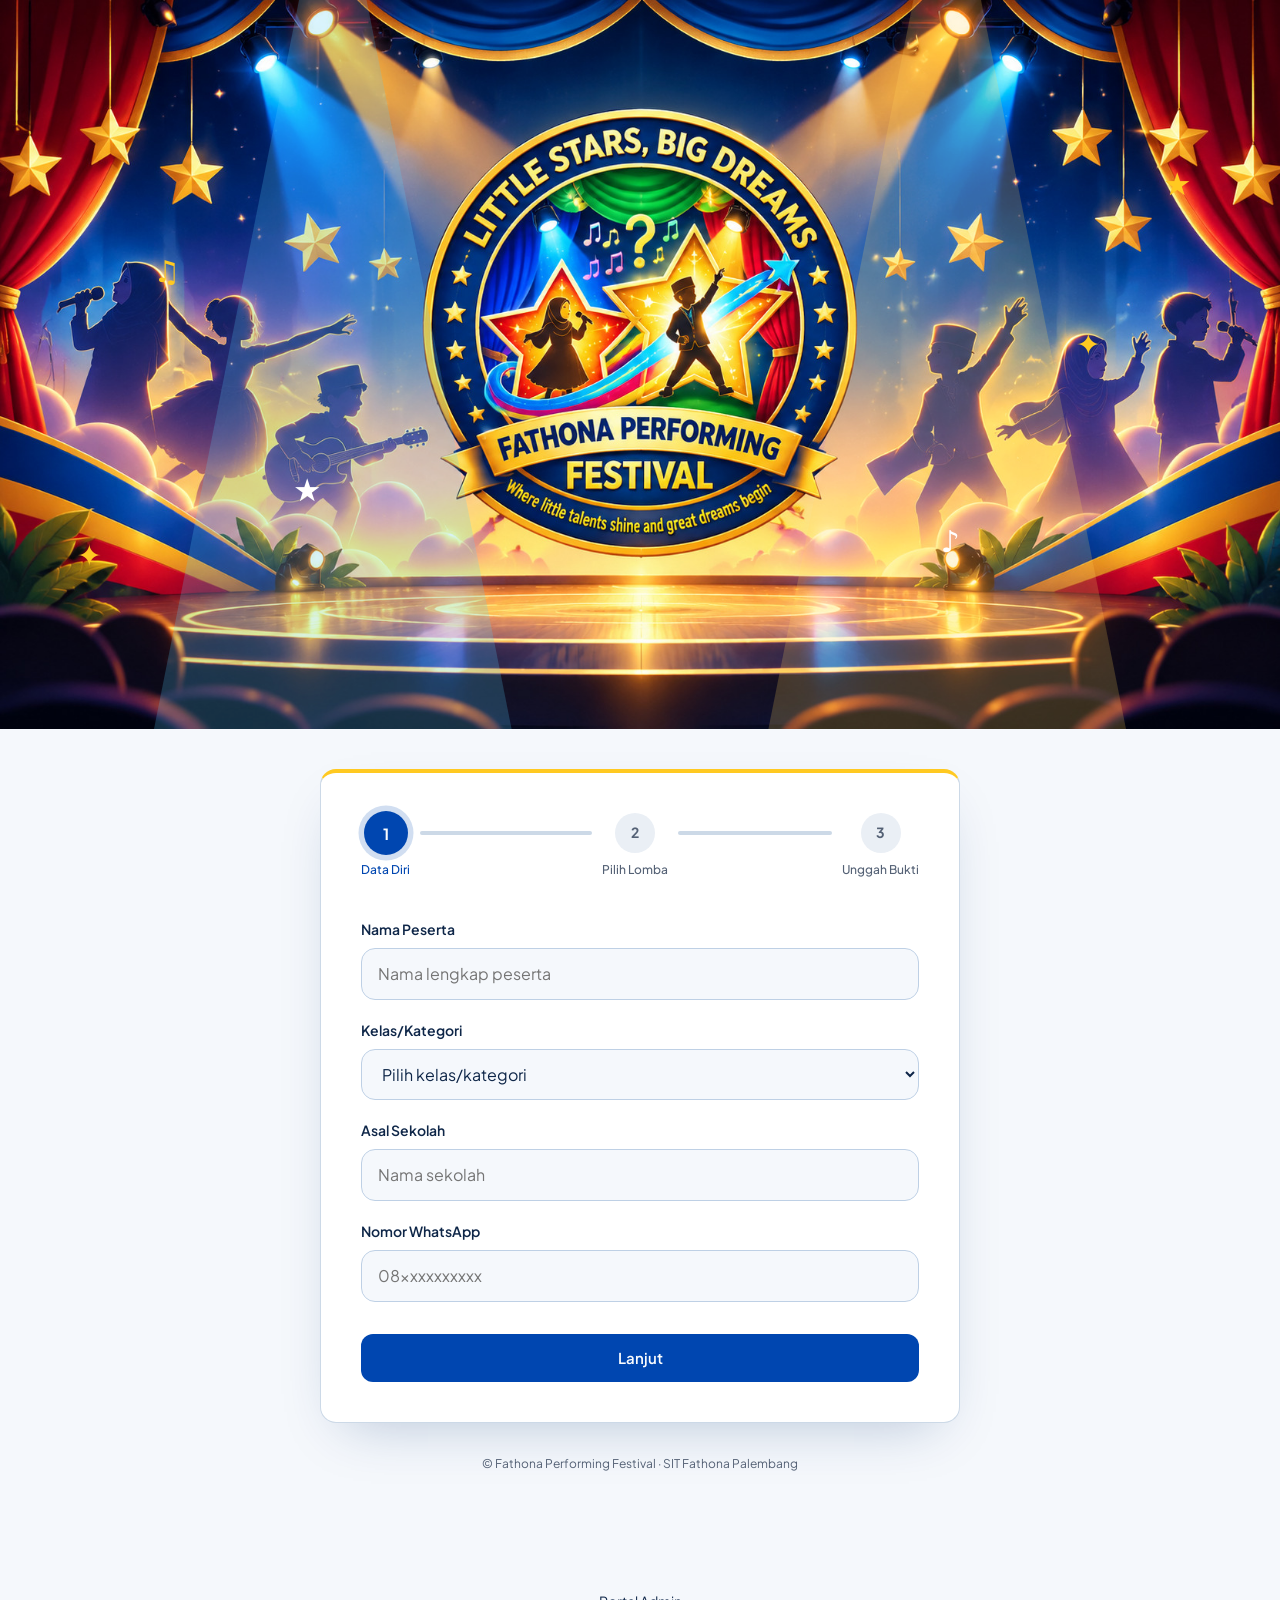
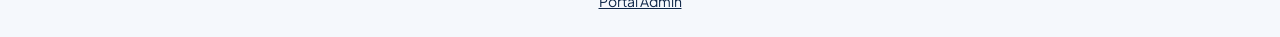
<file: index.html>
<!DOCTYPE html>
<html lang="id">
<head>
<meta charset="utf-8" />
<meta name="viewport" content="width=device-width, initial-scale=1" />
<title>Pendaftaran Fathona Performing Festival — SIT Fathona Palembang</title>
<meta name="description" content="Formulir pendaftaran online lomba Fathona Performing Festival untuk TK, SD, SMP, dan Guru." />
<link rel="icon" type="image/png" href="favicon.png" />
<link rel="preconnect" href="https://fonts.googleapis.com" />
<link rel="preconnect" href="https://fonts.gstatic.com" crossorigin />
<link href="https://fonts.googleapis.com/css2?family=Plus+Jakarta+Sans:wght@400;500;600;700;800&display=swap" rel="stylesheet" />
<link rel="stylesheet" href="style.css" />
</head>
<body>

<!-- HERO: gambar panggung full width -->
<header class="hero">
  <img src="panggung.jpg" alt="Panggung Fathona Performing Festival" class="hero-img" />

  <div class="festival-motion" aria-hidden="true">
    <span class="stage-beam stage-beam-left"></span>
    <span class="stage-beam stage-beam-right"></span>
    <span class="festival-symbol festival-symbol-1">&#9835;</span>
    <span class="festival-symbol festival-symbol-2">&#9733;</span>
    <span class="festival-symbol festival-symbol-3">&#10022;</span>
    <span class="festival-symbol festival-symbol-4">&#9834;</span>
    <span class="festival-symbol festival-symbol-5">&#10022;</span>
    <span class="festival-symbol festival-symbol-6">&#9733;</span>
    <span class="festival-confetti"><i></i><i></i><i></i><i></i><i></i><i></i><i></i><i></i></span>
  </div>
</header>

<main class="wrap">
  <section class="card">

    <!-- ============ FORMULIR ============ -->
    <div id="form-view">
      <ol class="steps" id="steps">
        <li class="step" data-step="0">
          <span class="step-node">
            <span class="dot">1</span>
            <span class="step-name">Data Diri</span>
          </span>
          <span class="bar"><span class="bar-fill"></span></span>
        </li>
        <li class="step" data-step="1">
          <span class="step-node">
            <span class="dot">2</span>
            <span class="step-name">Pilih Lomba</span>
          </span>
          <span class="bar"><span class="bar-fill"></span></span>
        </li>
        <li class="step step-last" data-step="2">
          <span class="step-node">
            <span class="dot">3</span>
            <span class="step-name">Unggah Bukti</span>
          </span>
        </li>
      </ol>

      <div class="panel" data-panel="0">
        <label class="field">
          <span class="field-label">Nama Peserta</span>
          <input type="text" id="nama" placeholder="Nama lengkap peserta" maxlength="150" autocomplete="name" />
        </label>
        <label class="field">
          <span class="field-label">Kelas/Kategori</span>
          <select id="kelas-select">
            <option value="" selected>Pilih kelas/kategori</option>
          </select>
        </label>
        <label class="field">
          <span class="field-label">Asal Sekolah</span>
          <input type="text" id="sekolah" placeholder="Nama sekolah" maxlength="150" autocomplete="organization" />
        </label>
        <label class="field">
          <span class="field-label">Nomor WhatsApp</span>
          <input type="tel" id="whatsapp" placeholder="08xxxxxxxxxx" maxlength="20" autocomplete="tel" />
        </label>
      </div>

      <div class="panel" data-panel="1">
        <p class="group-sub">Kelas/Kategori: <b id="kelas-tampil">—</b></p>
        <div class="lomba-box" id="lomba-box" hidden>
          <p class="group-title">Lomba yang diikuti <span class="tag" id="lomba-tag"></span></p>
          <div class="grid-lomba" id="grid-lomba"></div>
        </div>
      </div>

      <div class="panel" data-panel="2">
        <div id="bukti-list"></div>
        <p class="note">Format gambar atau PDF, maksimal 5MB per file.</p>
      </div>

      <p class="error" id="error" hidden></p>

      <div class="actions">
        <button type="button" class="btn-ghost" id="btn-back" hidden>Kembali</button>
        <button type="button" class="btn-primary" id="btn-next">Lanjut</button>
      </div>
    </div>

    <div class="done" id="done-view" hidden>
      <div class="done-mark">&#10003;</div>
      <h2 class="done-title">Pendaftaran Berhasil!</h2>
      <p class="done-text">
        Terima kasih, <b id="done-nama"></b>. Kamu terdaftar di lomba <b id="done-lomba"></b>.
        Panitia akan menghubungi melalui WhatsApp.
      </p>
      <div class="done-actions">
        <a class="btn-primary" id="btn-download" download="data-pendaftaran.txt">Unduh Data Pendaftaran</a>
        <a class="btn-ghost" id="btn-wa" target="_blank" rel="noopener" hidden>Kirim ke WhatsApp Panitia</a>
        <button type="button" class="btn-outline" id="btn-reset">Daftar peserta lain</button>
      </div>
    </div>

  </section>

  <p class="credit">© Fathona Performing Festival · SIT Fathona Palembang</p>
</main>

<p style="text-align:center;margin:24px 0"><a href="admin.html" style="color:inherit;font-size:14px">Portal Admin</a></p>
<script src="script.js"></script>
</body>
</html>
</file>
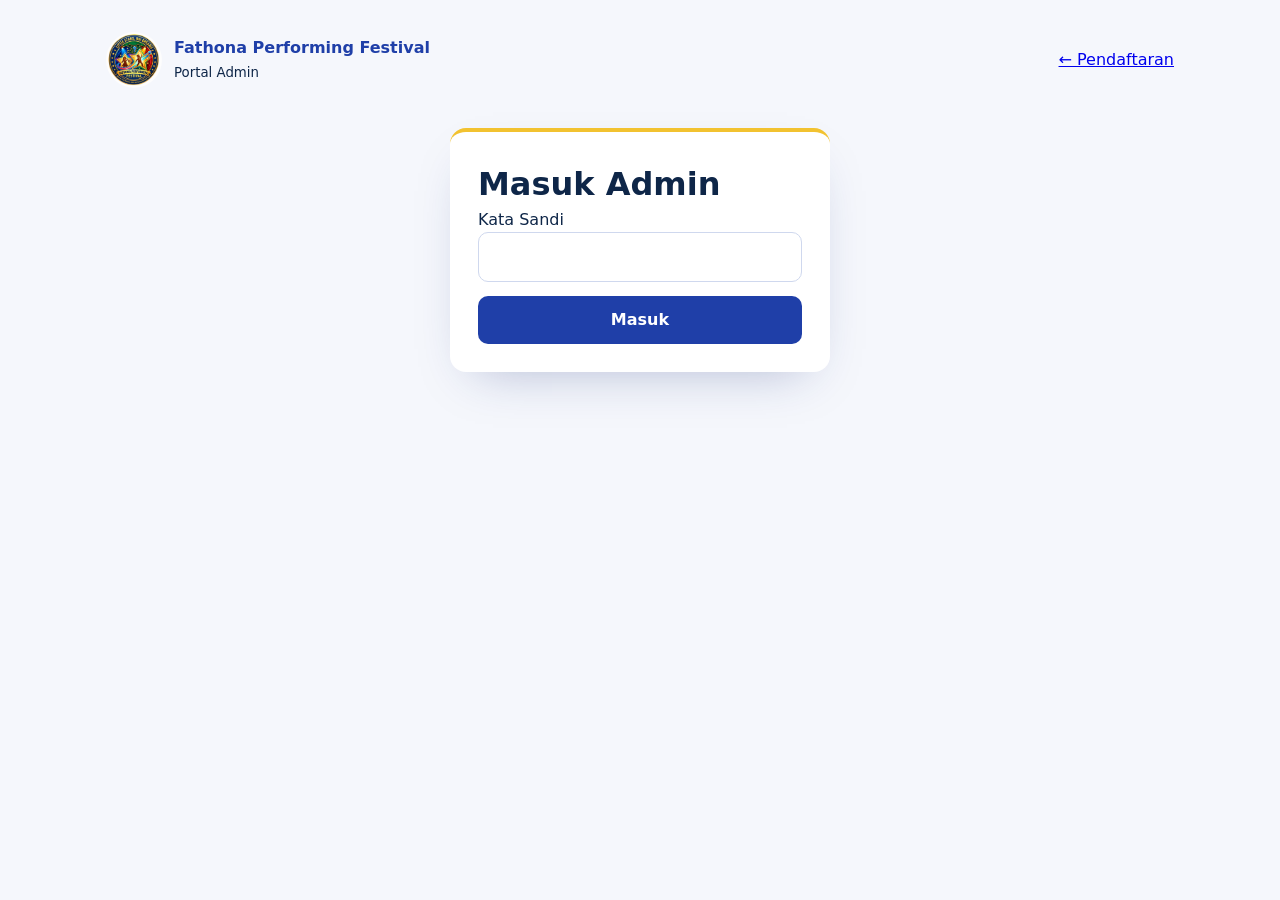
<file: admin.html>
<!doctype html>
<html lang="id">
<head>
<meta charset="utf-8" /><meta name="viewport" content="width=device-width,initial-scale=1" />
<title>Portal Admin — Fathona Performing Festival</title>
<link rel="icon" href="favicon.png" />
<link rel="stylesheet" href="style.css" />
<style>
  .adm{max-width:1100px;margin:0 auto;padding:32px 16px}
  .adm-head{display:flex;align-items:center;justify-content:space-between;gap:12px;flex-wrap:wrap}
  .adm-head img{width:56px;height:56px;border-radius:50%}
  .adm-card{background:#fff;border-radius:16px;padding:28px;box-shadow:0 20px 50px -25px rgba(30,50,120,.35);border-top:4px solid #f2c230;margin-top:24px}
  .adm input,.adm select{width:100%;padding:12px 14px;border:1px solid #cfd8ee;border-radius:10px;font:inherit}
  .adm button{background:#1f3fa8;color:#fff;border:0;border-radius:10px;padding:12px 18px;font:inherit;font-weight:600;cursor:pointer}
  .adm button.alt{background:#fff;color:#1f3fa8;border:1px solid #1f3fa8}
  .adm button.mini{padding:6px 10px;font-size:12px;border-radius:8px}
  .tools{display:flex;gap:10px;flex-wrap:wrap;margin:18px 0}.tools input{flex:1;min-width:200px}.tools select{width:auto}
  .tbl{overflow-x:auto}table{width:100%;border-collapse:collapse;min-width:900px;font-size:14px}
  th{background:#e9eefb;text-align:left;padding:12px}td{padding:12px;border-top:1px solid #e3e8f4;vertical-align:top}
  .err{color:#c62828;font-size:14px}[hidden]{display:none!important}

  /* Preview bukti */
  .bukti-box{margin-top:10px;display:grid;grid-template-columns:repeat(2,1fr);gap:8px;min-width:320px}
  .bukti-item{border:1px solid #d6deef;border-radius:8px;padding:6px;background:#fafbff}
  .bukti-item p{margin:0 0 4px;font-size:11px;font-weight:600;color:#1f3fa8}
  .bukti-item img{width:100%;height:auto;border-radius:6px;display:block;cursor:zoom-in;border:1px solid #e3e8f4}
  .bukti-item a{font-size:11px;color:#1f3fa8;word-break:break-all}
  .bukti-item.pdf{text-align:center;padding:12px 6px}
</style>
</head>
<body style="background:#f5f7fc">
<div class="adm">
  <div class="adm-head">
    <div style="display:flex;align-items:center;gap:12px"><img src="logo.jpg" alt="Logo Fathona Performing Festival" />
      <div><b style="color:#1f3fa8">Fathona Performing Festival</b><br><small>Portal Admin</small></div></div>
    <div><a href="index.html" id="back">← Pendaftaran</a> <button class="alt" id="logout" hidden>Keluar</button></div>
  </div>

  <form class="adm-card" id="login" style="max-width:380px;margin:40px auto">
    <h1 style="margin-top:0">Masuk Admin</h1>
    <label>Kata Sandi<input type="password" id="pw" required autocomplete="current-password" /></label>
    <p class="err" id="err" hidden>Kata sandi salah.</p>
    <button type="submit" style="width:100%;margin-top:14px">Masuk</button>
  </form>

  <div class="adm-card" id="dash" hidden>
    <div style="display:flex;justify-content:space-between;align-items:end;flex-wrap:wrap;gap:10px">
      <div><small id="total"></small><h1 style="margin:4px 0 0">Rekap Peserta</h1></div>
      <div style="display:flex;gap:8px"><button class="alt" id="hapus">Hapus Semua</button><button id="excel">Ekspor Excel</button></div>
    </div>
    <div class="tools"><input id="cari" placeholder="Cari nama, sekolah, atau lomba…" /><select id="filter"><option value="">Semua kelas/kategori</option></select></div>
    <div class="tbl"><table><thead><tr><th>No</th><th>Nama Peserta</th><th>Kelas/Kategori</th><th>Asal Sekolah</th><th>Lomba</th><th>WhatsApp</th><th>Waktu Daftar</th><th>Bukti</th></tr></thead><tbody id="rows"></tbody></table></div>
    <p id="kosong" style="text-align:center;color:#667">Belum ada peserta terdaftar.</p>
  </div>
</div>
<script src="admin.js"></script>
</body>
</html>
</file>
<file: style.css>
/* ============================================================
   Fathona Performing Festival — style.css
   Tema biru-emas, hero full-width, form center di bawah hero
   ============================================================ */

:root {
  --background: oklch(0.978 0.006 255);
  --foreground: oklch(0.27 0.07 258);
  --card: oklch(1 0 0);
  --primary: oklch(0.43 0.18 260);
  --primary-foreground: oklch(0.99 0.003 255);
  --secondary: oklch(0.94 0.025 252);
  --secondary-foreground: oklch(0.36 0.13 260);
  --muted: oklch(0.95 0.01 252);
  --muted-foreground: oklch(0.49 0.035 258);
  --destructive: oklch(0.577 0.245 27.325);
  --border: oklch(0.88 0.024 252);
  --input: oklch(0.85 0.035 252);
  --gold: oklch(0.86 0.17 88);
  --accent-foreground: oklch(0.25 0.08 258);

  --gradient-gold: linear-gradient(135deg, oklch(0.92 0.14 92), oklch(0.79 0.16 79));
  --shadow-elegant: 0 22px 55px -24px oklch(0.33 0.12 258 / 0.28);

  --stage-light-blue: oklch(0.8 0.12 225 / 0.22);
  --stage-light-gold: oklch(0.9 0.15 88 / 0.2);
  --festival-red: oklch(0.62 0.23 25);
  --festival-green: oklch(0.68 0.17 158);
}

* { box-sizing: border-box; }

[hidden] { display: none !important; }

html, body { -webkit-text-size-adjust: 100%; }

body {
  margin: 0;
  background: var(--background);
  color: var(--foreground);
  font-family: "Plus Jakarta Sans", system-ui, sans-serif;
  line-height: 1.5;
  overflow-x: hidden;
}

h1, h2, h3 { font-family: "Plus Jakarta Sans", system-ui, sans-serif; margin: 0; }
button, input, select { font: inherit; color: inherit; }

/* ============================================================
   HERO — gambar panggung full-width, utuh (tidak dipotong)
   ============================================================ */
.hero {
  position: relative;
  width: 100%;
  margin: 0;
  padding: 0;
  background: #0a1a3a;
  overflow: hidden;
  line-height: 0; /* hilangkan gap bawah gambar */
}

.hero-img {
  display: block;
  width: 100%;
  height: auto;
  max-width: 100%;
  object-fit: contain;
}

/* Animasi overlay (sorotan, lambang, konfeti) */
.festival-motion {
  position: absolute;
  inset: 0;
  overflow: hidden;
  pointer-events: none;
}

.stage-beam {
  position: absolute;
  top: -12%;
  width: 32%;
  height: 130%;
  transform-origin: top center;
  clip-path: polygon(46% 0, 54% 0, 100% 100%, 0 100%);
  animation: stage-sweep 9s ease-in-out infinite alternate;
}
.stage-beam-left { left: 10%; background: var(--stage-light-blue); }
.stage-beam-right { right: 10%; background: var(--stage-light-gold); animation-delay: -4.5s; }

.festival-symbol {
  position: absolute;
  font-size: 30px;
  line-height: 1;
  color: var(--gold);
  animation: festival-float 7s ease-in-out infinite;
}
.festival-symbol-1 { left: 12%; top: 35%; }
.festival-symbol-2 { left: 23%; top: 65%; animation-delay: -2s; color: #fff; }
.festival-symbol-3 { right: 14%; top: 45%; animation-delay: -4s; }
.festival-symbol-4 { right: 25%; top: 72%; animation-delay: -1s; color: #fff; }
.festival-symbol-5 { left: 6%; top: 74%; animation-delay: -3s; }
.festival-symbol-6 { right: 7%; top: 23%; animation-delay: -5s; }

.festival-confetti { position: absolute; inset: 0; }
.festival-confetti i {
  position: absolute;
  top: -25px;
  width: 6px;
  height: 12px;
  background: var(--gold);
  animation: confetti-fall 12s linear infinite;
}
.festival-confetti i:nth-child(1) { left: 8%; animation-delay: -2s; }
.festival-confetti i:nth-child(2) { left: 18%; background: var(--festival-red); animation-delay: -7s; }
.festival-confetti i:nth-child(3) { left: 29%; background: var(--festival-green); animation-delay: -4s; }
.festival-confetti i:nth-child(4) { left: 39%; animation-delay: -10s; }
.festival-confetti i:nth-child(5) { left: 62%; background: var(--festival-red); animation-delay: -6s; }
.festival-confetti i:nth-child(6) { left: 73%; background: var(--festival-green); animation-delay: -9s; }
.festival-confetti i:nth-child(7) { left: 84%; animation-delay: -1s; }
.festival-confetti i:nth-child(8) { left: 94%; animation-delay: -5s; }

@keyframes stage-sweep { from { transform: rotate(-18deg); } to { transform: rotate(18deg); } }
@keyframes festival-float {
  0%, 100% { transform: translateY(0) rotate(-8deg); opacity: 0.55; }
  50% { transform: translateY(-18px) rotate(10deg); opacity: 0.95; }
}
@keyframes confetti-fall {
  from { transform: translateY(0) rotate(0); opacity: 0; }
  10% { opacity: 0.8; }
  90% { opacity: 0.8; }
  to { transform: translateY(560px) rotate(420deg); opacity: 0; }
}
@keyframes rise {
  from { opacity: 0; transform: translateY(16px); }
  to { opacity: 1; transform: none; }
}

/* ============================================================
   FORM — di bawah hero, selalu center
   ============================================================ */
.wrap {
  position: relative;
  z-index: 5;
  max-width: 672px;
  margin: 40px auto 0;
  padding: 0 16px 80px;
}

.card {
  background: var(--card);
  border: 1px solid var(--border);
  border-top: 4px solid var(--gold);
  border-radius: 16px;
  padding: 24px;
  box-shadow: var(--shadow-elegant);
}

@media (min-width: 768px) {
  .card { padding: 40px; }
}

/* ---------------- Indikator langkah ---------------- */
.steps {
  list-style: none;
  margin: 0 0 40px;
  padding: 0;
  display: flex;
  align-items: flex-start;
}
.step { flex: 1; display: flex; align-items: flex-start; }
.step-last { flex: none; }
.step-node {
  display: flex;
  flex-direction: column;
  align-items: center;
  gap: 8px;
  flex: none;
}
.step-name {
  font-size: 12px;
  font-weight: 500;
  color: var(--muted-foreground);
  white-space: nowrap;
}
.step.active .step-name,
.step.done .step-name { color: var(--primary); }

.dot {
  width: 40px;
  height: 40px;
  border-radius: 50%;
  display: inline-flex;
  align-items: center;
  justify-content: center;
  font-size: 14px;
  font-weight: 700;
  background: var(--muted);
  color: var(--muted-foreground);
  transition: transform 0.35s, background 0.35s, color 0.35s;
}
.step.active .dot,
.step.done .dot {
  background: var(--primary);
  color: var(--primary-foreground);
}
.step.active .dot {
  transform: scale(1.1);
  box-shadow: 0 0 0 5px oklch(0.43 0.18 260 / 0.18);
}

.bar {
  flex: 1;
  height: 4px;
  background: var(--border);
  border-radius: 999px;
  overflow: hidden;
  margin: 18px 10px 0;
}
.step-last .bar { display: none; }
.bar-fill {
  display: block;
  height: 100%;
  width: 0;
  background: var(--gradient-gold);
  transition: width 0.5s ease;
}
.step.done .bar-fill { width: 100%; }

/* ---------------- Panel & field ---------------- */
.panel { display: none; }
.panel.show { display: block; animation: rise 0.55s cubic-bezier(0.2, 0.7, 0.2, 1) both; }

.field { display: block; margin-bottom: 20px; }
.field:last-child { margin-bottom: 0; }

.field-label {
  display: block;
  font-size: 14px;
  font-weight: 600;
  margin-bottom: 8px;
}

.field input,
.field select {
  width: 100%;
  border: 1px solid var(--input);
  background: var(--background);
  border-radius: 14px;
  padding: 13px 16px;
  outline: none;
  transition: border-color 0.2s, box-shadow 0.2s;
}
.field input:focus,
.field select:focus {
  border-color: var(--gold);
  box-shadow: 0 0 0 4px oklch(0.86 0.17 88 / 0.22);
}

.group-title { font-size: 14px; font-weight: 600; margin: 0 0 12px; }
.group-sub { font-size: 14px; color: var(--muted-foreground); margin: 0; }
.group-sub b { color: var(--foreground); }

.lomba-box { margin-top: 28px; animation: rise 0.55s cubic-bezier(0.2, 0.7, 0.2, 1) both; }

.tag {
  display: inline-block;
  margin-left: 8px;
  background: var(--secondary);
  color: var(--secondary-foreground);
  border-radius: 999px;
  padding: 2px 10px;
  font-size: 12px;
  font-weight: 600;
  vertical-align: middle;
}

.grid-lomba { display: grid; gap: 8px; }
@media (min-width: 640px) {
  .grid-lomba { grid-template-columns: repeat(2, 1fr); }
}

.opt {
  display: flex;
  align-items: center;
  justify-content: space-between;
  gap: 10px;
  text-align: left;
  border: 1px solid var(--border);
  background: var(--background);
  border-radius: 12px;
  padding: 13px 16px;
  font-size: 14px;
  font-weight: 500;
  cursor: pointer;
  transition: border-color 0.2s, background 0.2s, color 0.2s;
}
.opt:hover { border-color: var(--gold); }
.opt.sel {
  border-color: var(--gold);
  background: var(--gradient-gold);
  color: var(--accent-foreground);
}

/* ---------------- Unggah bukti ---------------- */
.bukti {
  display: flex;
  align-items: center;
  gap: 16px;
  border: 2px dashed var(--border);
  border-radius: 18px;
  padding: 16px;
  margin-bottom: 12px;
  cursor: pointer;
  transition: border-color 0.2s, background 0.2s;
}
.bukti:hover { border-color: var(--gold); }
.bukti.filled {
  border-style: solid;
  border-color: var(--primary);
  background: var(--secondary);
}
.bukti-icon {
  width: 44px;
  height: 44px;
  border-radius: 50%;
  flex: none;
  display: flex;
  align-items: center;
  justify-content: center;
  background: var(--muted);
  color: var(--muted-foreground);
  font-size: 18px;
  font-weight: 700;
}
.bukti.filled .bukti-icon {
  background: var(--primary);
  color: var(--primary-foreground);
}
.bukti-body { min-width: 0; flex: 1; }
.bukti-title { margin: 0; font-weight: 600; }
.bukti-hint {
  margin: 2px 0 0;
  font-size: 12px;
  color: var(--muted-foreground);
  white-space: nowrap;
  overflow: hidden;
  text-overflow: ellipsis;
}
.note { font-size: 12px; color: var(--muted-foreground); margin: 4px 0 0; }

/* ---------------- Error & tombol ---------------- */
.error {
  margin: 24px 0 0;
  background: oklch(0.577 0.245 27.325 / 0.1);
  color: var(--destructive);
  border-radius: 14px;
  padding: 12px 16px;
  font-size: 14px;
}

.actions { display: flex; gap: 12px; margin-top: 32px; }

.btn-primary, .btn-ghost, .btn-outline {
  border-radius: 12px;
  padding: 13px 24px;
  font-weight: 600;
  font-size: 15px;
  cursor: pointer;
  text-decoration: none;
  display: inline-flex;
  align-items: center;
  justify-content: center;
  transition: transform 0.2s, background 0.2s, color 0.2s, opacity 0.2s;
}
.btn-primary {
  flex: 1;
  border: none;
  background: var(--primary);
  color: var(--primary-foreground);
  box-shadow: var(--shadow-elegant);
}
.btn-primary:hover { transform: translateY(-2px); }
.btn-primary:disabled { opacity: 0.6; cursor: default; transform: none; }

.btn-ghost {
  border: 1px solid var(--border);
  background: transparent;
  color: var(--foreground);
}
.btn-ghost:hover { background: var(--muted); }

.btn-outline {
  border: 1px solid var(--primary);
  background: transparent;
  color: var(--primary);
}
.btn-outline:hover { background: var(--primary); color: var(--primary-foreground); }

/* ---------------- Layar sukses ---------------- */
.done { text-align: center; padding: 32px 0; animation: rise 0.6s cubic-bezier(0.2, 0.7, 0.2, 1) both; }
.done-mark {
  width: 80px;
  height: 80px;
  margin: 0 auto 24px;
  border-radius: 50%;
  background: var(--gradient-gold);
  color: var(--accent-foreground);
  font-size: 36px;
  display: flex;
  align-items: center;
  justify-content: center;
}
.done-title { font-size: clamp(1.75rem, 5vw, 2rem); font-weight: 700; color: var(--primary); }
.done-text { color: var(--muted-foreground); margin: 12px auto 0; max-width: 420px; }
.done-text b { color: var(--foreground); }

.done-actions {
  display: flex;
  flex-wrap: wrap;
  gap: 12px;
  justify-content: center;
  margin-top: 32px;
}
.done-actions .btn-primary { flex: none; }

.credit {
  text-align: center;
  font-size: 12px;
  color: var(--muted-foreground);
  margin-top: 32px;
}

/* ---------------- Responsif ---------------- */
@media (max-width: 640px) {
  .festival-symbol { font-size: 20px; }
  .festival-symbol-2, .festival-symbol-4 { display: none; }
  .step-name { font-size: 11px; }
  .actions { flex-wrap: wrap; }
  .wrap { margin-top: 20px; }
}

@media (prefers-reduced-motion: reduce) {
  .festival-motion * { animation: none !important; }
  .festival-confetti { display: none; }
  .panel.show, .done { animation: none; }
}
</file>
